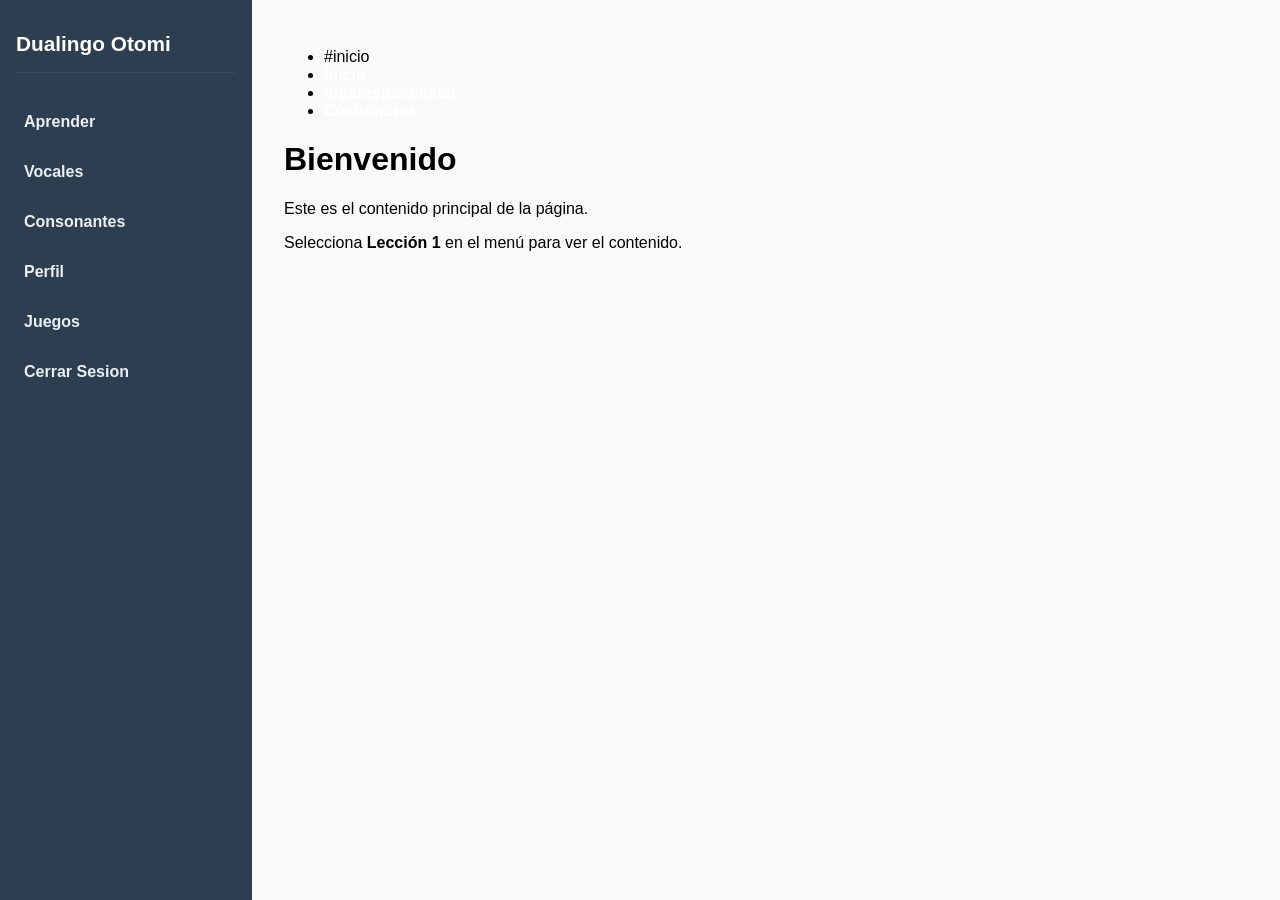
<file: index.html>
<!DOCTYPE html>
<html lang="es">
<head>
    <meta charset="UTF-8">
    <meta name="viewport" content="width=device-width, initial-scale=1.0">
    <title>Dualingo Otomi</title>
    <style>
        /* Estructura general */
        body {
            margin: 0;
            font-family: sans-serif;
            display: flex;
            min-height: 100vh;
        }

        /* Menú lateral */
        .sidebar {
            width: 220px;
            background-color: #2c3e50;
            color: white;
            padding: 2rem 1rem;
        }

        .logo {
            font-size: 1.3rem;
            font-weight: bold;
            margin-bottom: 2rem;
            border-bottom: 1px solid #34495e;
            padding-bottom: 1rem;
        }

        .menu-links {
            list-style: none;
            padding: 0;
        }

        .menu-links li {
            margin: 1rem 0;
        }

        .menu-links a {
            color: #ecf0f1;
            text-decoration: none;
            display: block;
            padding: 0.5rem;
            border-radius: 4px;
        }

        .menu-links a:hover {
            background-color: #34495e;
        }

        /* Contenido principal */
        .main-content {
            flex: 1;
            padding: 2rem;
            background-color: #f9f9f9;
        }
        .principal {
    background-color: #8B4513;
    padding: 15px;
    position: sticky;
    top: 0;
}

principal ul{
    display: flex;
    justify-content: center;
    list-style: none;
    gap: 20px;
}

nav a {
    color: white;
    text-decoration: none;
    font-weight: bold;
}

nav a:hover {
    color: #FFD700;
}

    </style>
</head>
<body>
    <!-- Menú lateral -->
    <nav class="sidebar">
        <div class="logo">Dualingo Otomi</div>
        <ul class="menu-links">
                      <li><a href="leccion1.html">Aprender</a></li>
            <li><a href="#">Vocales</a></li>
            <li><a href="#">Consonantes</a></li>
            <li><a href="perfil.html">Perfil</a></li>
            <li><a href="#">Juegos</a></li>
            <li><a href="#">Cerrar Sesion</a></li>

        </ul>
    </nav>

    <!-- Contenido principal -->
    <main class="main-content">
        <nav class="pricipal">
            <ul>
                <li>#inicio</li>
                <li><a href="#inicio">Inicio</a></li>
                <li><a href="#lugaresparavisistar">lugaresparavistar</a></li>
                <li><a href="#costumbres">Costumbres</a></li>

            </ul>
        </nav>
        
        <h1>Bienvenido</h1>
        <p>Este es el contenido principal de la página.</p>
        <p>Selecciona <strong>Lección 1</strong> en el menú para ver el contenido.</p>
    </main>
</body>
</html>
</file>
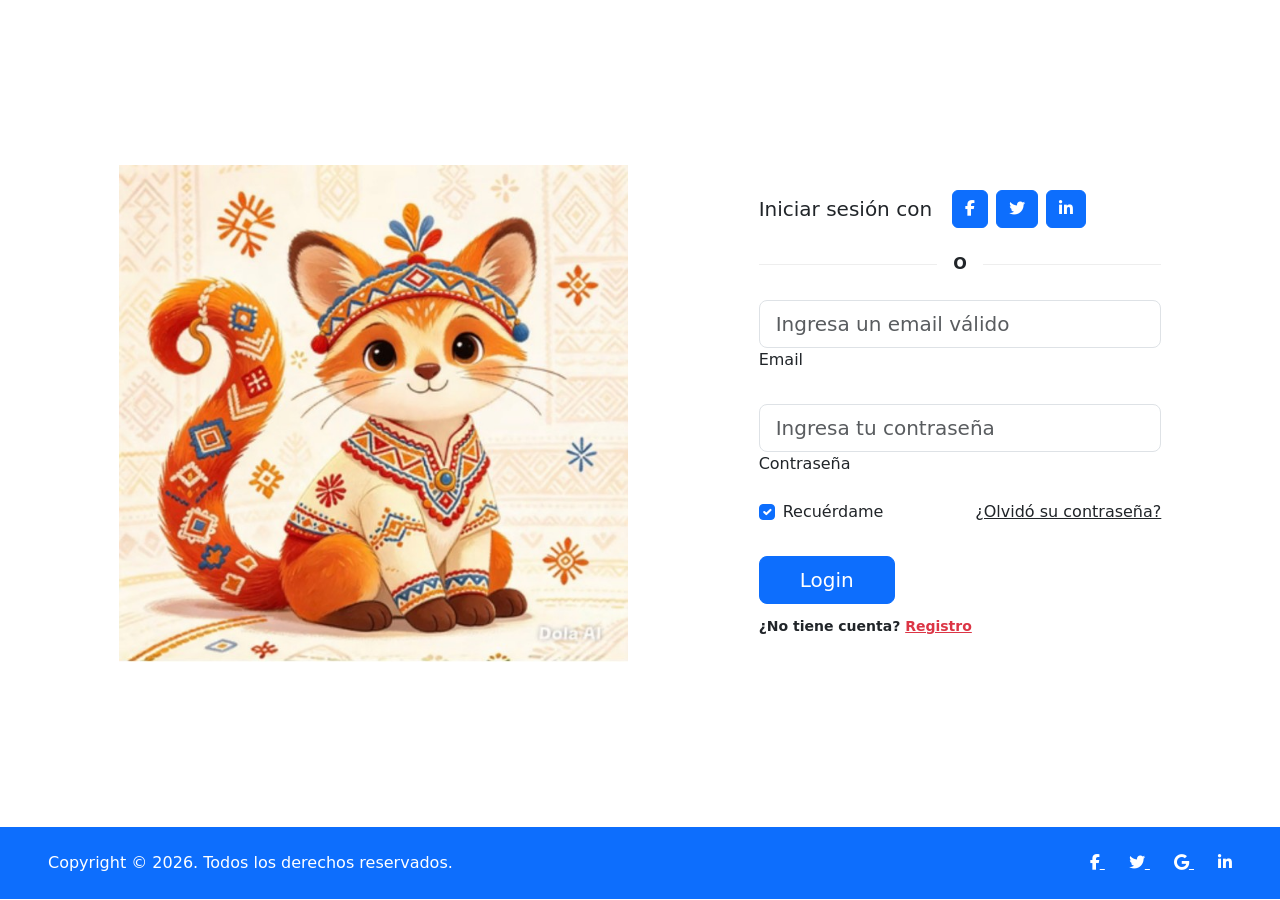
<file: login.html>
<!DOCTYPE html>
<html lang="es">
<head>
    <meta charset="UTF-8">
    <meta name="viewport" content="width=device-width, initial-scale=1.0">
    <title>Iniciar Sesión</title>


    <!-- Bootstrap 5 -->
    <link href="https://cdn.jsdelivr.net/npm/bootstrap@5.0.2/dist/css/bootstrap.min.css" rel="stylesheet">


    <!-- Font Awesome -->
    <link rel="stylesheet" href="https://cdnjs.cloudflare.com/ajax/libs/font-awesome/6.7.2/css/all.min.css">


    <style>
        .divider:before,
        .divider:after {
            content: "";
            flex: 1;
            height: 1px;
            background: #eee;
        }


        .h-custom {
            height: calc(100% - 73px);
        }


        @media (max-width: 450px) {
            .h-custom {
                height: 100%;
            }
        }
    </style>
</head>


<body>


<section class="vh-100">
    <div class="container-fluid h-custom">
        <div class="row d-flex justify-content-center align-items-center h-100">


            <div class="col-md-9 col-lg-6 col-xl-5">
                <img src="img/Logotipo.jpg"
                     class="img-fluid"
                     alt="Imagen de acceso">
            </div>


            <div class="col-md-8 col-lg-6 col-xl-4 offset-xl-1">
<form id="loginForm" action="login.php" method="POST">


                    <div id="loginError" class="alert alert-danger d-none" role="alert">
                        El correo o la contraseña no son correctos. Verifica tus datos e inténtalo de nuevo.
                    </div>


                    <div class="d-flex flex-row align-items-center justify-content-center justify-content-lg-start">
                        <p class="lead fw-normal mb-0 me-3">Iniciar sesión con</p>


                        <button type="button" class="btn btn-primary btn-floating mx-1">
                            <i class="fab fa-facebook-f"></i>
                        </button>


                        <button type="button" class="btn btn-primary btn-floating mx-1">
                            <i class="fab fa-twitter"></i>
                        </button>


                        <button type="button" class="btn btn-primary btn-floating mx-1">
                            <i class="fab fa-linkedin-in"></i>
                        </button>
                    </div>


                    <div class="divider d-flex align-items-center my-4">
                        <p class="text-center fw-bold mx-3 mb-0">O</p>
                    </div>


                    <!-- Email -->
                    <div class="form-outline mb-4">
                        <input
                            type="email"
                            name="email"
                            id="form3Example3"
                            class="form-control form-control-lg"
                            placeholder="Ingresa un email válido"
                            required>


                        <label class="form-label" for="form3Example3">
                            Email
                        </label>
                    </div>


                   <!-- Contraseña -->
<div class="form-outline mb-3">
<input
type="password"
name="contraseña"
id="form3Example4"
class="form-control form-control-lg"
placeholder="Ingresa tu contraseña"
required>


<label class="form-label" for="form3Example4">
Contraseña
</label>
</div>


<div class="d-flex justify-content-between align-items-center">


<div class="form-check mb-0">
<input class="form-check-input me-2"
type="checkbox"
name="recordarme"
value="1"
id="form2Example3"
checked>


<label class="form-check-label" for="form2Example3">
Recuérdame
</label>
</div>


<a href="#" class="text-body">
¿Olvidó su contraseña?
</a>
</div>


<div class="text-center text-lg-start mt-4 pt-2">


<!-- IMPORTANTE: submit -->
<button
type="submit"
class="btn btn-primary btn-lg"
style="padding-left: 2.5rem; padding-right: 2.5rem;">
Login
</button>


<p class="small fw-bold mt-2 pt-1 mb-0">
¿No tiene cuenta?
<a href="registro.html" class="link-danger">
Registro
</a>
</p>


</div>


</form>
               


</div>
</div>
</div>


<div class="d-flex flex-column flex-md-row text-center text-md-start justify-content-between py-4 px-4 px-xl-5 bg-primary">


<div class="text-white mb-3 mb-md-0">
Copyright © 2026. Todos los derechos reservados.
</div>


<div>
<a href="#" class="text-white me-4">
<i class="fab fa-facebook-f"></i>
</a>


<a href="#" class="text-white me-4">
<i class="fab fa-twitter"></i>
</a>


<a href="#" class="text-white me-4">
<i class="fab fa-google"></i>
</a>


<a href="#" class="text-white">
<i class="fab fa-linkedin-in"></i>
</a>
</div>


</div>
</section>


<script src="https://cdn.jsdelivr.net/npm/bootstrap@5.0.2/dist/js/bootstrap.bundle.min.js"></script>
<script>
    if (new URLSearchParams(window.location.search).get('error') === 'credenciales') {
        document.getElementById('loginError').classList.remove('d-none');
    }
</script>


</body>
</html>
</file>
